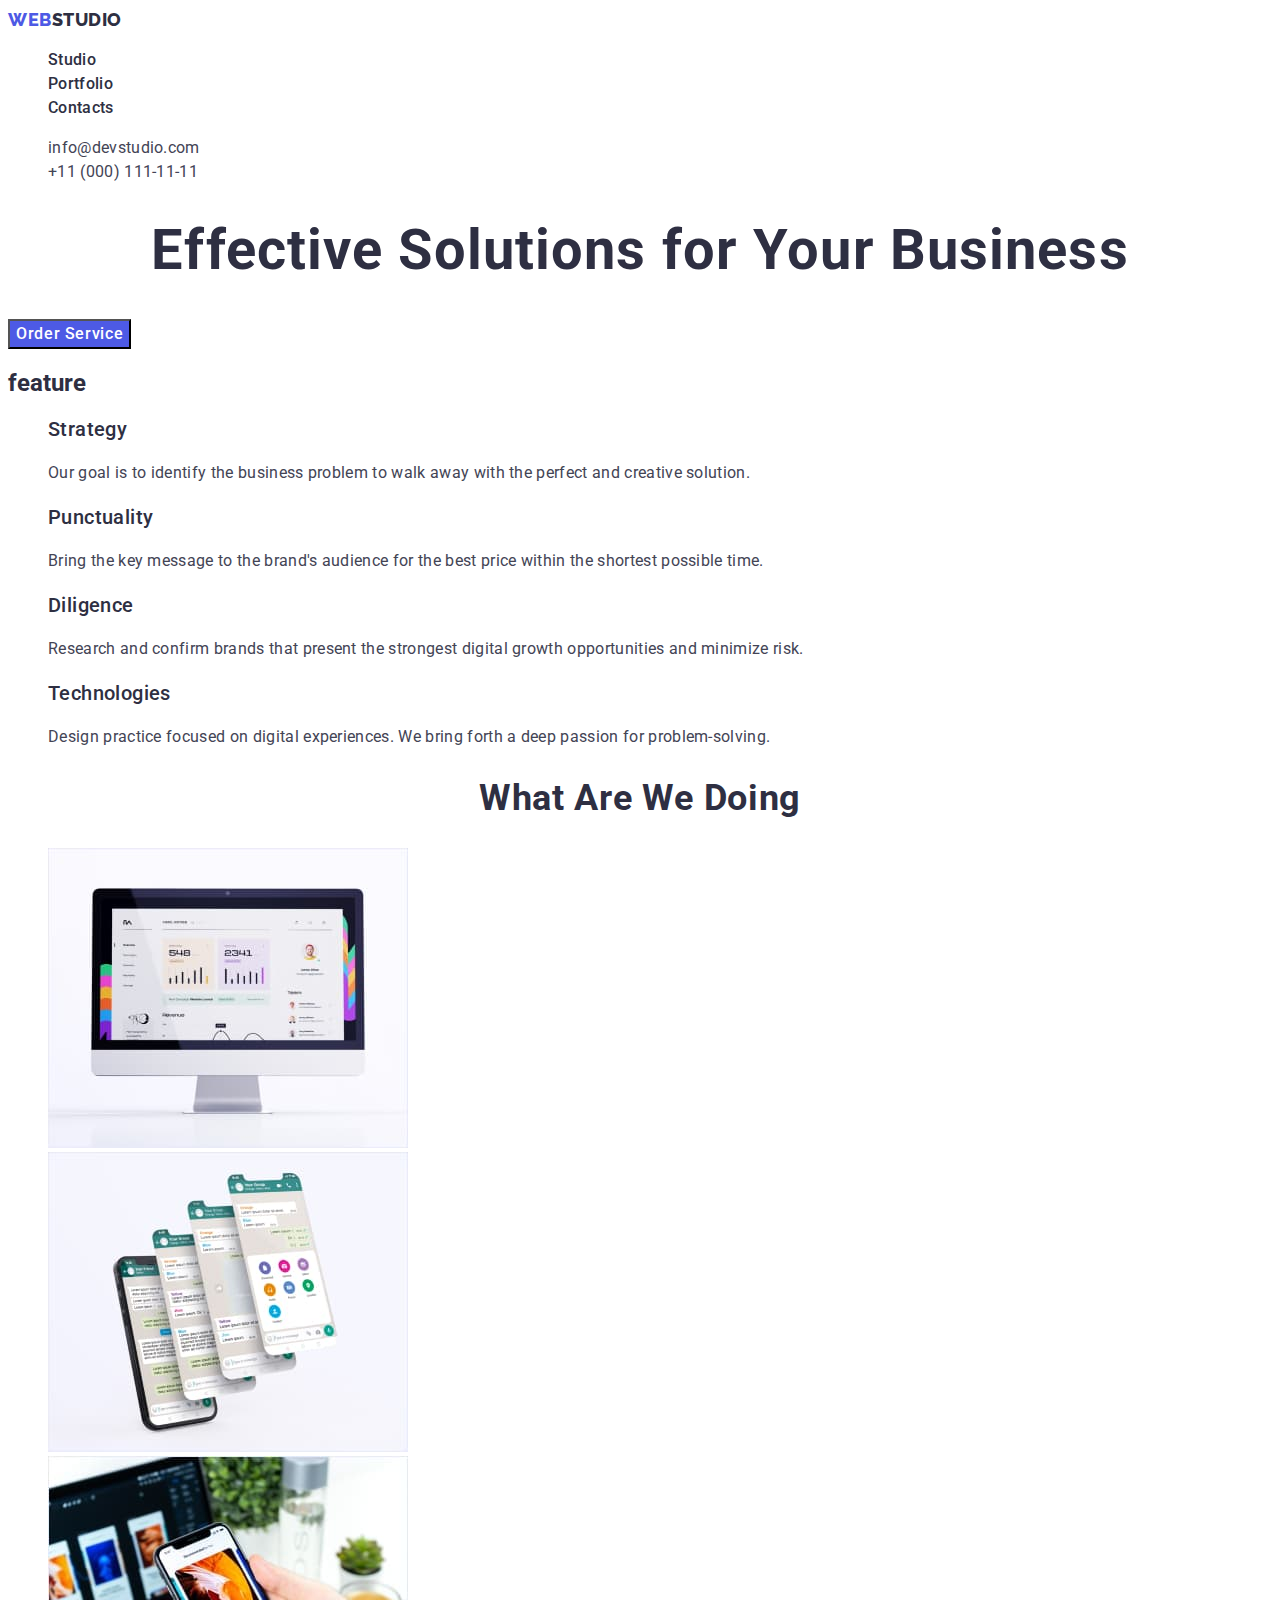
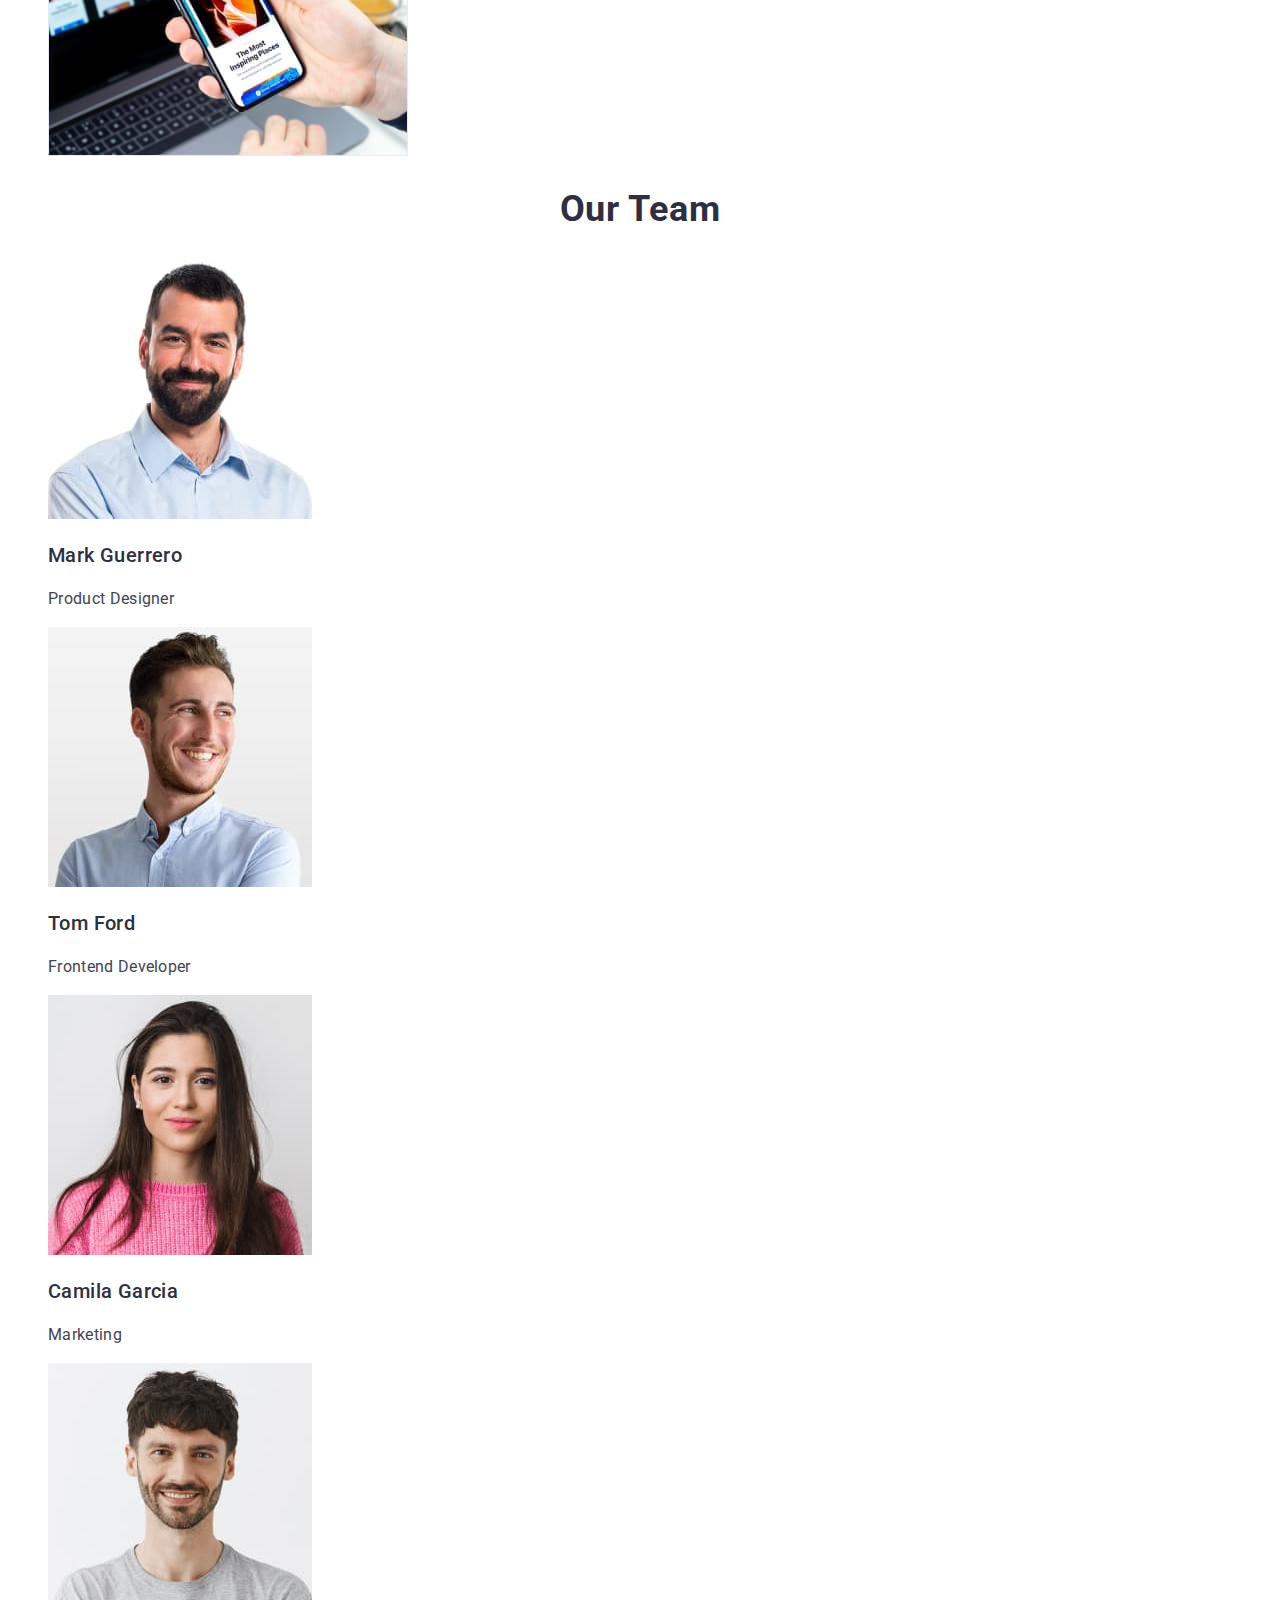
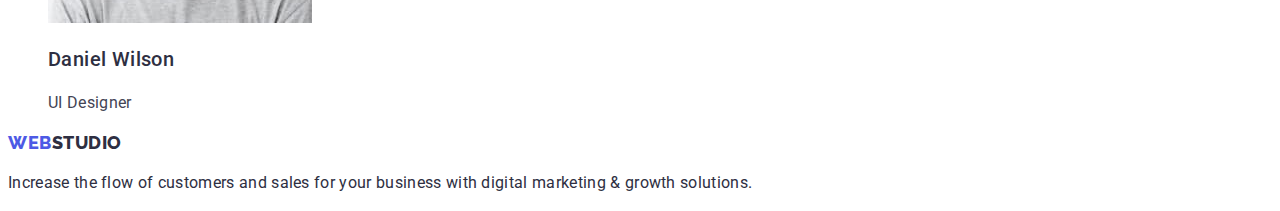
<file: index.html>
<!DOCTYPE html>

<html lang="en">
<head>
    <meta charset="UTF-8">
    <meta http-equiv="X-UA-Compatible" content="IE=edge">
    <meta name="viewport" content="width=device-width, initial-scale=1.0">
    <title>Studio</title>    
    <link rel="preconnect" href="https://fonts.googleapis.com">
    <link rel="preconnect" href="https://fonts.gstatic.com" crossorigin>
    <link href="https://fonts.googleapis.com/css2?family=Raleway:wght@800&family=Roboto:wght@400;500;700;900&display=swap" rel="stylesheet">
    <link rel="stylesheet" href="./css/styles.css">
</head>
<body>
    <!-- HEADER -->
    <header class="header">        
        <nav class="page-nav">
                <a class="link logo" href="./index.html"><span class="accent">web</span>studio</a>
        <ul class="menu list">
            <li class="menu-item">
                <a class="menu-link link" href="">Studio</a>
            </li>
            <li class="menu-item">
                <a class="menu-link link" href="./portfolio.html">Portfolio</a>
            </li>
            <li class="menu-item">
                <a class="menu-link link" href="">Contacts</a>
            </li>
        </ul>
        </nav>
        <address>
        <ul class="list">            
            <li><a class="contact link" href="mailto:info@devstudio.com">info@devstudio.com</a>
            </li>
            <li><a class="contact link" href="tel:+110001111111">+11 (000) 111-11-11</a>
            </li>            
        </ul> 
        </address>
    </header>
    <main>
        <!-- HERO -->
        <section class="hero">
            <h1 class="title-hero">Effective Solutions for Your Business</h1>
            <button class="btn" type="button">Order Service</button>
        </section>
        <!-- FEATURE -->
        <section>
            <h2>feature</h2>
            <ul class="list">
                <li>
                    <h3 class="title">Strategy</h3>
                    <p class="text-theme-light">Our goal is to identify the business
                    problem to walk away with the perfect and creative solution.</p>
                </li>
                <li>
                    <h3 class="title">Punctuality</h3>
                    <p class="text-theme-light">Bring the key message to the brand's audience for the best price within the shortest possible time.</p>
                </li>
                <li>
                    <h3 class="title">Diligence</h3>
                    <p class="text-theme-light">Research and confirm brands that present the strongest digital growth opportunities and minimize risk.</p>
                </li>
                <li>
                    <h3 class="title">Technologies</h3>
                    <p class="text-theme-light">Design practice focused on digital experiences. We bring forth a deep passion for problem-solving.</p>
                </li>
            </ul>
        </section>
        <!-- WHAT DOING -->
        <section>
            <h2 class="caption">What are we doing</h2>
            <ul class="list">
                <li><img class="img" src="./images/monitor.jpg" width="360" alt="monitor"></li>
                <li><img class="img" src="./images/skrins.jpg" width="360" alt="skrins"></li>
                <li><img class="img" src="./images/fone.jpg" width="360" alt="fone"></li>
            </ul>
        </section>
        <!-- TEAM -->
        <section>
            <h2 class="caption">Our Team</h2>
            <ul class="list">
                <li>
                    <img class="avatar" src="./images/markguerrero.jpg" width="264" alt="mark guerrero">
                    <h3 class="title">Mark Guerrero</h3>
                    <p class="text-theme-light">Product Designer</p>
                </li>
                <li>
                    <img class="avatar" src="./images/tomford.jpg" width="264" alt="tom ford">
                    <h3 class="title"> Tom Ford</h3>
                    <p class="text-theme-light">Frontend Developer</p>
                </li>
                <li>
                    <img class="avatar" src="./images/camilagarcia.jpg" width="264" alt="camila garcia">
                    <h3 class="title">Camila Garcia</h3>
                    <p class="text-theme-light">Marketing</p>
                </li>
                <li>
                    <img class="avatar" src="./images/danielwilson.jpg" width="264" alt="daniel wilson">
                    <h3 class="title">Daniel Wilson</h3>
                    <p class="text-theme-light">UI Designer</p>
                </li>
            </ul>
        </section>
    </main>
    <!-- FOOTER -->
    <footer>
        <a class="link logo" href="./index.html"><span class="accent">web</span>studio</a>
        <p class="text-theme-dark">Increase the flow of customers and sales for your business with digital marketing & growth solutions.</p>
    </footer>
</body>
</html>
</file>
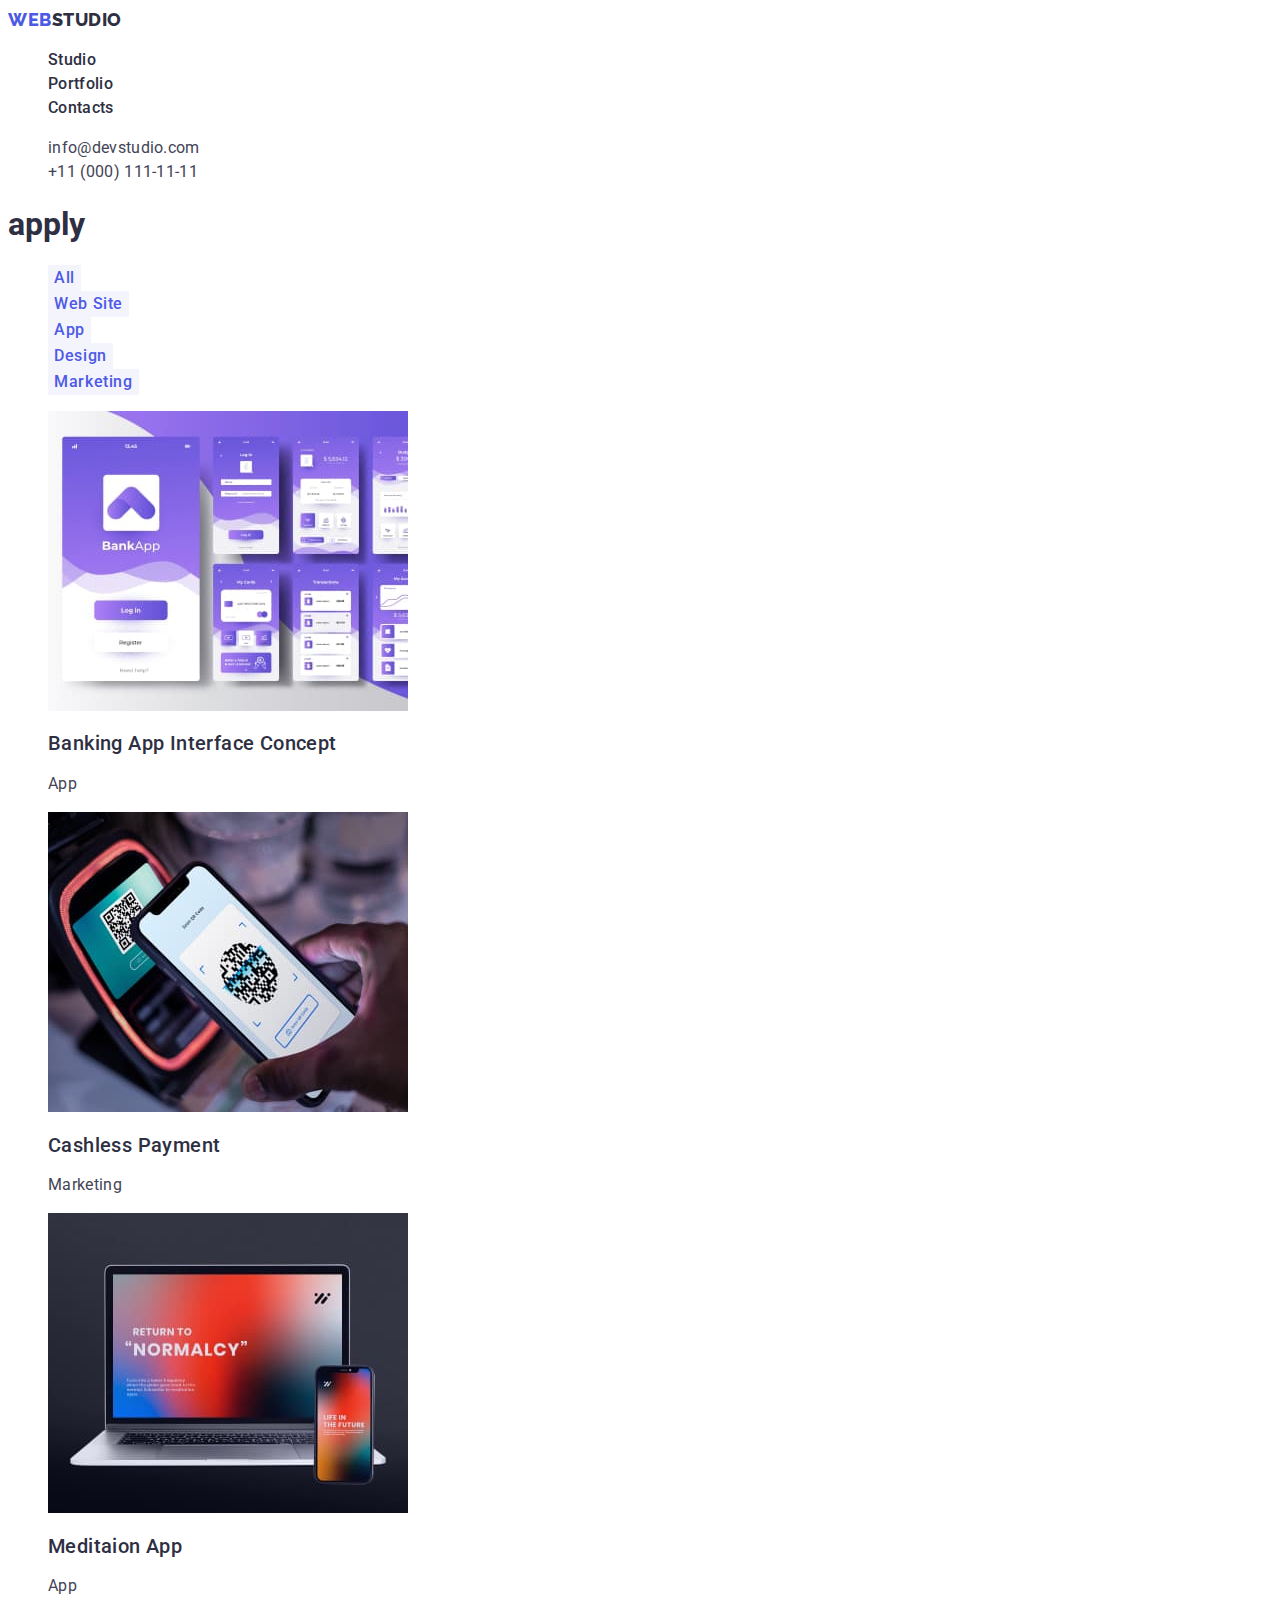
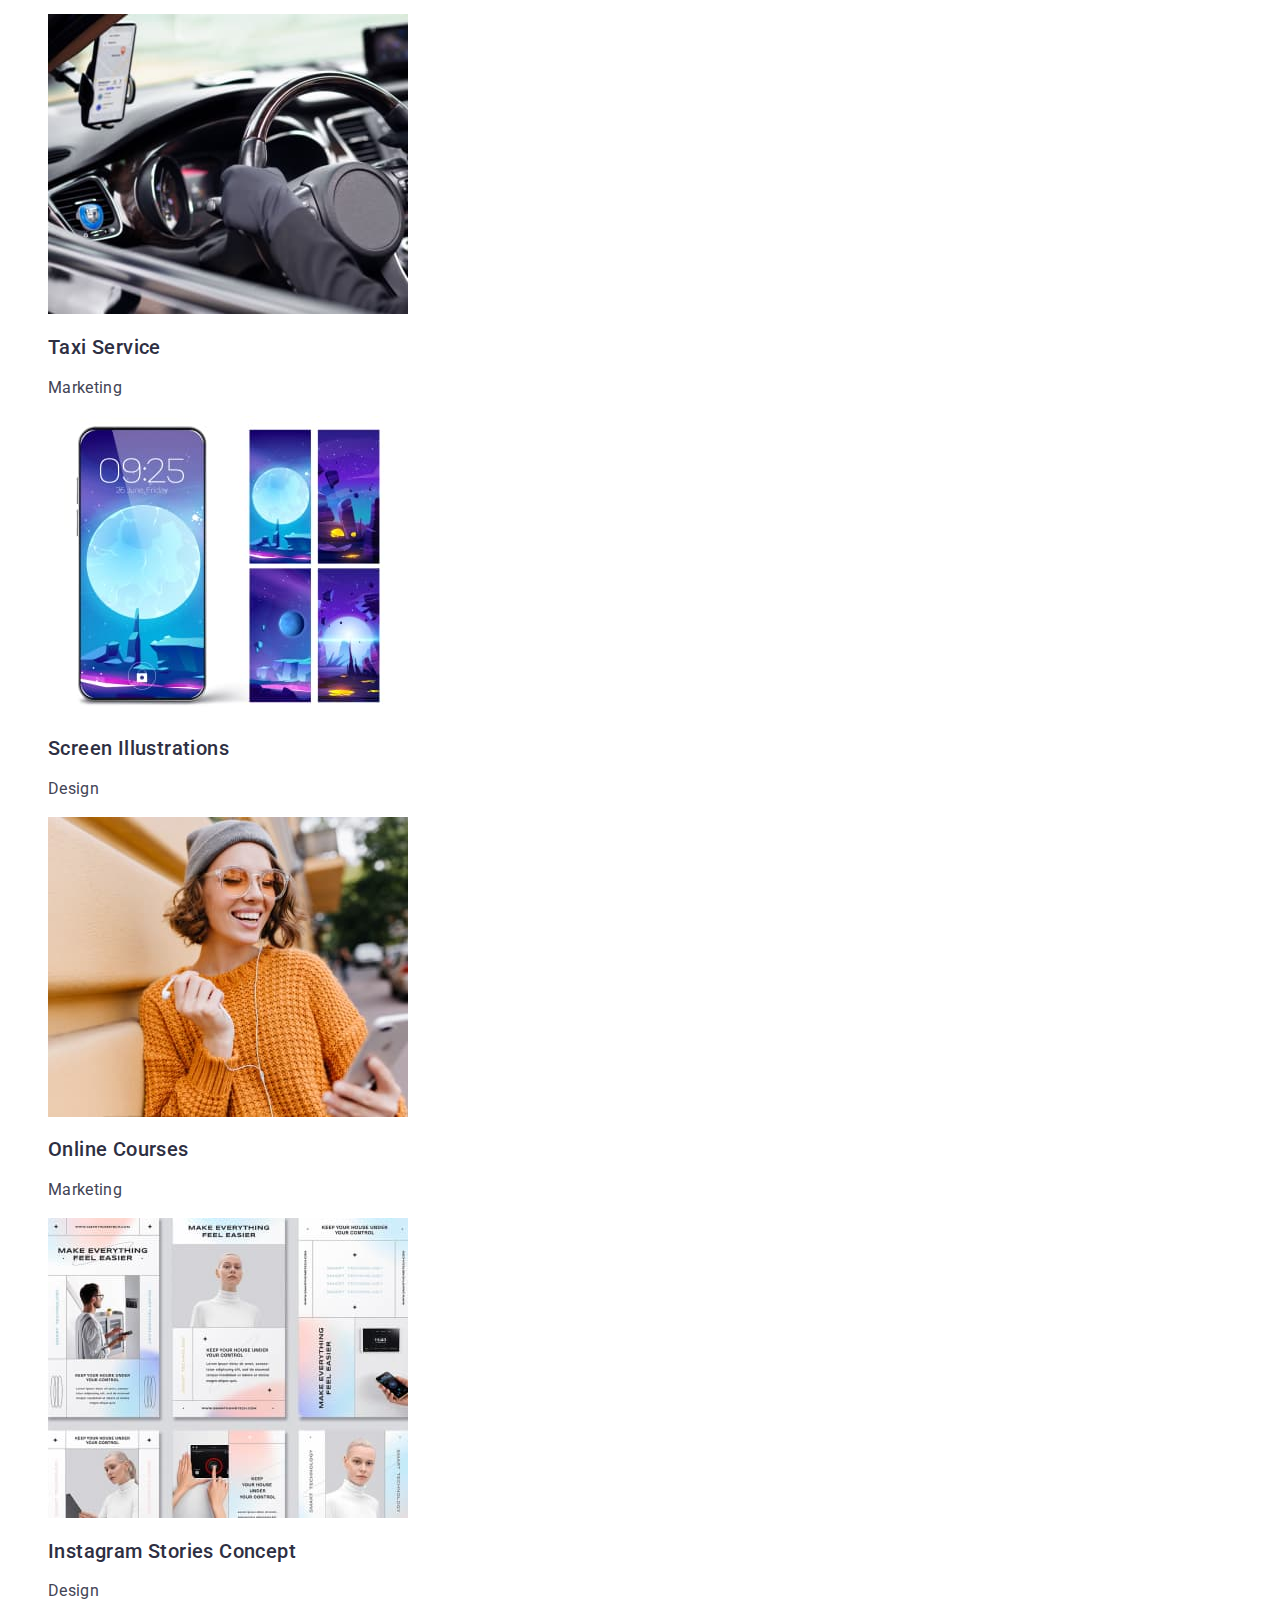
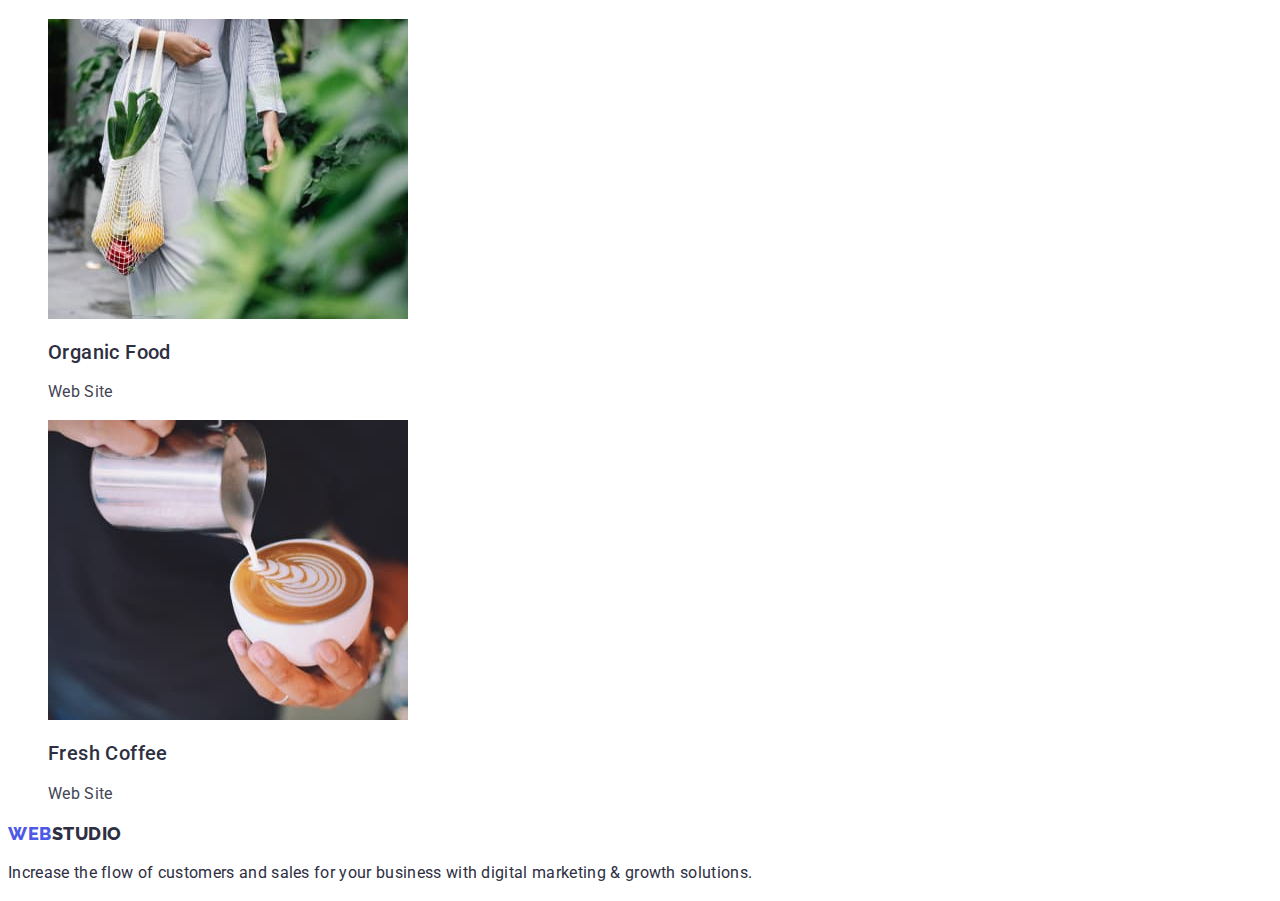
<file: portfolio.html>
<!DOCTYPE html>
<html lang="en">
<head>
    <meta charset="UTF-8">
    <meta http-equiv="X-UA-Compatible" content="IE=edge">
    <meta name="viewport" content="width=device-width, initial-scale=1.0">
    <title>Portfolio</title>
    <link rel="preconnect" href="https://fonts.googleapis.com">
    <link rel="preconnect" href="https://fonts.gstatic.com" crossorigin>
    <link href="https://fonts.googleapis.com/css2?family=Raleway:wght@800&family=Roboto:wght@400;500;700;900&display=swap" rel="stylesheet">
    <link rel="stylesheet" href="./css/styles.css">
</head>
<body>
    <!-- HEADER -->
    <header class="header">
        <nav class="page-nav">
            <a class="link logo" href="./index.html"><span class="accent">web</span>studio</a>
            <ul class="menu list">
                <li class="menu-item">
                    <a class="menu-link link" href="./index.html">Studio</a>
                </li>
                <li class="menu-item">
                    <a class="menu-link link" href="./portfolio.html">Portfolio</a>
                </li>
                <li class="menu-item">
                    <a class="menu-link link" href="">Contacts</a>
                </li>
            </ul>
        </nav>
        <address>
            <ul class="list">
                <li><a class="contact link" href="mailto:info@devstudio.com">info@devstudio.com</a>
                </li>
                <li><a class="contact link" href="tel:+110001111111">+11 (000) 111-11-11</a>
                </li>
            </ul>
        </address>
    </header>
    <main>
        <!-- APPLY -->
        <section>
            <h1>apply</h1>
        <ul class="list">
            <li><button class="btn-navigation" type="button">All</button></li>
            <li><button class="btn-navigation" type="button">Web Site</button></li>
            <li><button class="btn-navigation" type="button">App</button></li>
            <li><button class="btn-navigation" type="button">Design</button></li>
            <li><button class="btn-navigation" type="button">Marketing</button></li>
        </ul>
        <ul class="list">
            <li>
                <img class="pic" src="./images/banking.jpg" width="360" alt="banking">
                <h2 class="title">Banking App Interface Concept</h2>
                <p class="text-theme-light">App</p>
            </li>
            <li>
                <img class="pic" src="./images/cashless.jpg" width="360" alt="cashless">
                <h2 class="title">Cashless Payment</h2>
                <p class="text-theme-light">Marketing</p>
            </li>
            <li>
                <img class="pic" src="./images/meditaion.jpg" width="360" alt="meditaion">
                <h2 class="title">Meditaion App</h2>
                <p class="text-theme-light">App</p>
            </li>
            <li>
                <img class="pic" src="./images/taxi.jpg" width="360" alt="taxi">
                <h2 class="title">Taxi Service</h2>
                <p class="text-theme-light">Marketing</p>
            </li>
            <li>
                <img class="pic" src="./images/screen.jpg" width="360" alt="screen">
                <h2 class="title">Screen Illustrations</h2>
                <p class="text-theme-light">Design</p>
            </li>
            <li>
                <img class="pic" src="./images/courses.jpg" width="360" alt="courses">
                <h2 class="title">Online Courses</h2>
                <p class="text-theme-light">Marketing</p>
            </li>
            <li>
                <img class="pic" src="./images/stories.jpg" width="360" alt="stories">
                <h2 class="title">Instagram Stories Concept</h2>
                <p class="text-theme-light">Design</p>
            </li>
            <li>
                <img class="pic" src="./images/food.jpg" width="360" alt="food">
                <h2 class="title">Organic Food</h2>
                <p class="text-theme-light">Web Site</p>
            </li>
            <li>
                <img class="pic" src="./images/coffe.jpg" width="360" alt="coffe">
                <h2 class="title">Fresh Coffee</h2>
                <p class="text-theme-light">Web Site</p>
            </li>
        </ul>
        </section>
    </main>
    <!-- FOOTER -->
    <footer>
        <a class="link logo" href="./index.html"><span class="accent">web</span>studio</a>
        <p class="text-theme-dark">Increase the flow of customers and sales for your business with digital marketing & growth solutions.</p>
    </footer>
</body>
</html>
</file>
<file: css/styles.css>
.list {
    list-style: none;
}
.link {
    text-decoration: none;
}
body {
    font-family: 'Roboto', sans-serif;
    font-size: 16px;
    color: #2E2F42;
    }
/* =======================COMPONENTS=======================*/
.btn {
    font-family:'Roboto', sans-serif;
    font-size: 16px;
    font-weight: 500;
    line-height: 1.5;
    letter-spacing: 0.04em;
    background-color: #4D5AE5;
    color: #FFFFFF;
    cursor: pointer;
}
.btn:hover,
.btn:focus {
    background-color: #404BBF;
    color:#FFFFFF;
}
.btn-navigation {
    font-family: 'Roboto', sans-serif; 
    font-size: 16px;
    font-weight: 500;    
    line-height: 1.5; 
    letter-spacing: 0.04em;
    color: #4D5AE5;
    background-color: #F4F4FD;
    cursor: pointer;
    border: 0;
}
.btn-navigation:hover,
.btn-navigation:focus {
    background-color: #404BBF;
    color: #FFFFFF;
}
.caption {
    font-weight: 700;
    font-size: 36px;
    line-height: 1.1;
    text-align: center;
    letter-spacing: 0.02em;
    text-transform: capitalize;
}
.title {
    font-weight: 500;
    font-size: 20px;
    line-height: 1.2;
    letter-spacing: 0.02em;
}
.text-theme-light {
    line-height: 1.5;
    letter-spacing: 0.02em;
    color: #434455;
}
.text-theme-dark {
    line-height: 1.5;
    letter-spacing: 0.02em;
    /* color: #E7E9FC; */
}
/* =======================/COMPONENTS=======================*/
/* =======================HEADER=======================*/
.logo {
    font-family:'Raleway', sans-serif; 
    font-weight: 800;
    font-size: 18px;
    line-height: 1.17;   
    letter-spacing: 0.03em;
    text-transform: uppercase;
    color: #2E2F42;
}
.accent {
    font-family: 'Raleway', sans-serif;   
    font-weight: 800;
    font-size: 18px;
    line-height: 1.33;    
    letter-spacing: 0.03em;
    text-transform: uppercase;
    color: #4D5AE5;
}
.menu-link {
    font-weight: 500;
    line-height: 1.5;
    letter-spacing: 0.02em;
    color: #2E2F42;
}
.menu-link:active,
.menu-link:hover,
.menu-link:focus {
    font-weight: 500;
    line-height: 1.5;
    letter-spacing: 0.02em;
    color: #404BBF;           
}
.contact {
    font-style: normal;    
    line-height: 1.5;      
    letter-spacing: 0.02em;
    color: #434455;
}
.contact:active,
.contact:hover,
.contact:focus {
    color: #404BBF;       
}
/* =======================/HEADER=======================*/
/* =======================HERO=======================*/
.title-hero {
    font-style: normal;
    font-weight: 700;
    font-size: 56px;
    line-height: 1.07;
    text-align: center;
    letter-spacing: 0.02em;
    /* color: #FFFFFF; */
}
/* =======================/HERO=======================*/
</file>
